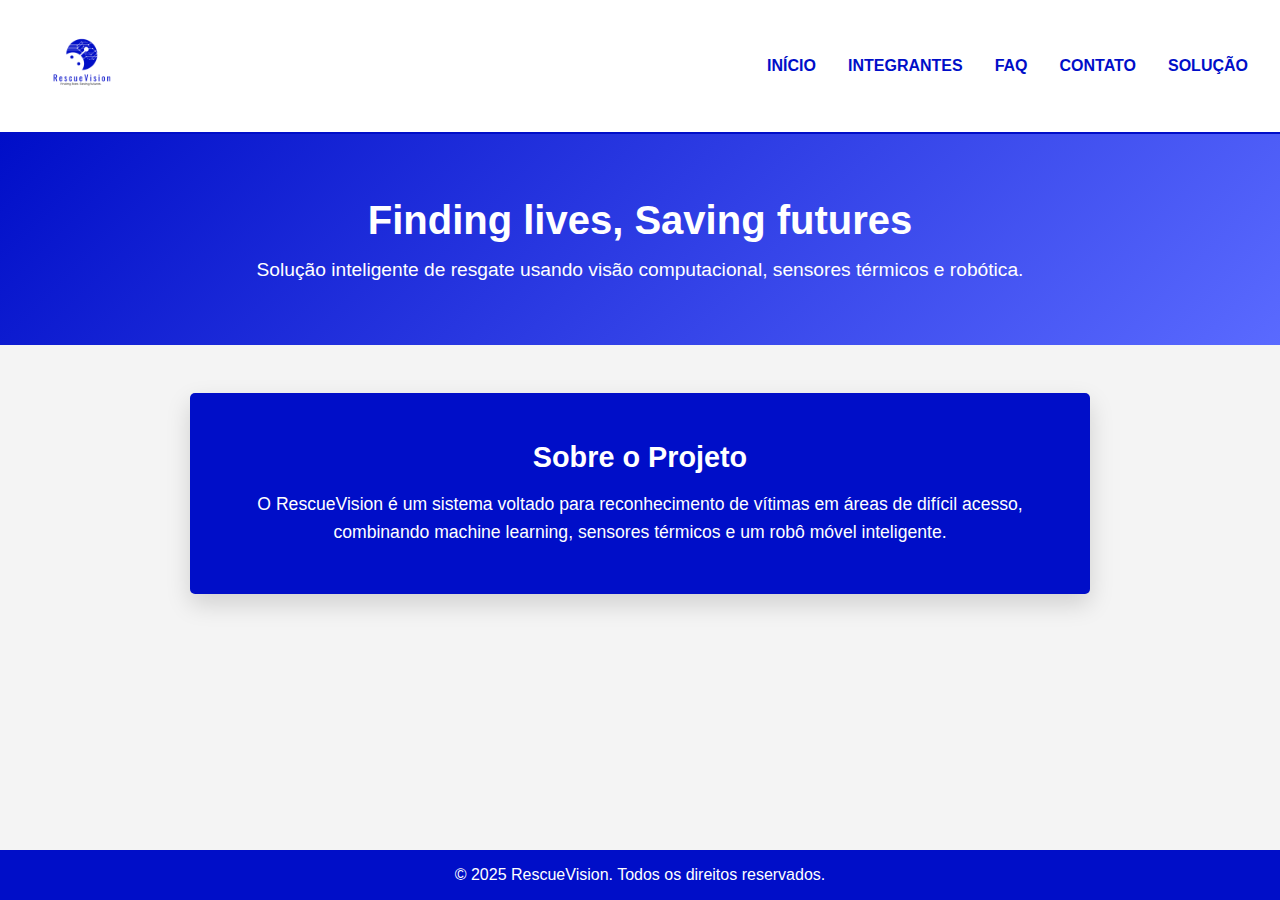
<file: index.html>
<!DOCTYPE html>
<html lang="pt-BR">
<head>
  <meta charset="UTF-8" />
  <meta name="viewport" content="width=device-width, initial-scale=1.0"/>
  <title>RescueVision - Início</title>
  <link rel="stylesheet" href="css/style.css"/>
</head>
<body>
  <div class="wrapper">
    <header>
      <nav class="navbar">
        <img src="img/logo RescueVision (1).png" alt="RescueVision Logo" class="logo" />
        <ul class="nav-links">
          <li><a href="index.html">INÍCIO</a></li>
          <li><a href="integrantes.html">INTEGRANTES</a></li>
          <li><a href="faq.html">FAQ</a></li>
          <li><a href="contato.html">CONTATO</a></li>
          <li><a href="solucao.html">SOLUÇÃO</a></li>
        </ul>
      </nav>
    </header>

    <main>
      <section class="hero">
        <h1>Finding lives, Saving futures</h1>
        <p>Solução inteligente de resgate usando visão computacional, sensores térmicos e robótica.</p>
      </section>

      <section class="sobre">
        <h2>Sobre o Projeto</h2>
        <p>
          O RescueVision é um sistema voltado para reconhecimento de vítimas em áreas de difícil acesso,
          combinando machine learning, sensores térmicos e um robô móvel inteligente.
        </p>
      </section>
    </main>

    <footer>
      <p>&copy; 2025 RescueVision. Todos os direitos reservados.</p>
    </footer>
  </div>

  <script src="js/chatbot.js"></script>
  <script src="js/script.js"></script>  
</body>
</html>
</file>
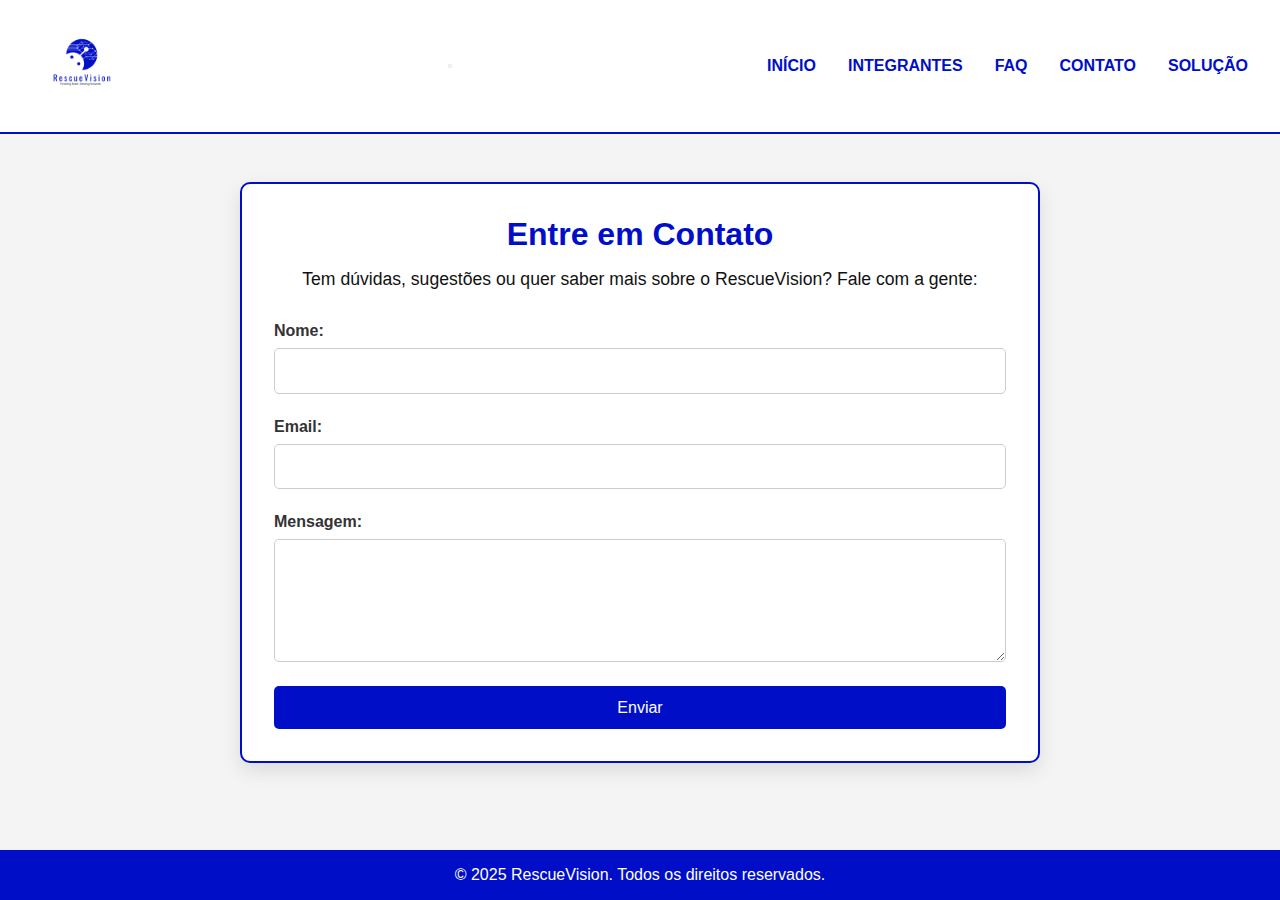
<file: contato.html>
<!DOCTYPE html>
<html lang="pt-BR">
<head>
  <meta charset="UTF-8" />
  <meta name="viewport" content="width=device-width, initial-scale=1.0"/>
  <title>RescueVision - Contato</title>
  <link rel="stylesheet" href="css/style.css"/>
  <link rel="stylesheet" href="css/contato.css"/>

  <link rel="shortcut icon" href="img/favicon_.png" type="image/x-icon">
</head>
<body>
  <div class="wrapper">
    <header>
      <nav class="navbar">
        <img src="img/logo RescueVision (1).png" alt="RescueVision Logo" class="logo" />

        <button class="menu-toggle" aria-label="Abrir menu">
          <span class="linha"></span>
          <span class="linha"></span>
          <span class="linha"></span>
        </button>

        <ul class="nav-links">
          <li><a href="index.html">INÍCIO</a></li>
          <li><a href="integrantes.html">INTEGRANTES</a></li>
          <li><a href="faq.html">FAQ</a></li>
          <li><a href="contato.html" class="ativo">CONTATO</a></li>
          <li><a href="solucao.html">SOLUÇÃO</a></li>
        </ul>
      </nav>
    </header>

    <main>
      <section class="contato">
        <h2>Entre em Contato</h2>
        <p>Tem dúvidas, sugestões ou quer saber mais sobre o RescueVision? Fale com a gente:</p>

        <div id="mensagem-feedback"></div>

        <form class="form-contato">
          <div class="campo-form">
            <label for="nome">Nome:</label>
            <input type="text" id="nome" name="nome"/>
          </div>

          <div class="campo-form">
            <label for="email">Email:</label>
            <input type="email" id="email" name="email"/>
          </div>

          <div class="campo-form">
            <label for="mensagem">Mensagem:</label>
            <textarea id="mensagem" name="mensagem" rows="5"></textarea>
          </div>

          <button type="submit" class="btn-enviar">Enviar</button>
        </form>
      </section>
    </main>

    <footer>
      <p>&copy; 2025 RescueVision. Todos os direitos reservados.</p>
    </footer>
  </div>

  <script src="js/chatbot.js"></script>
  <script src="js/script.js"></script>
  <script src="js/contato.js"></script>
</body>
</html>
</file>
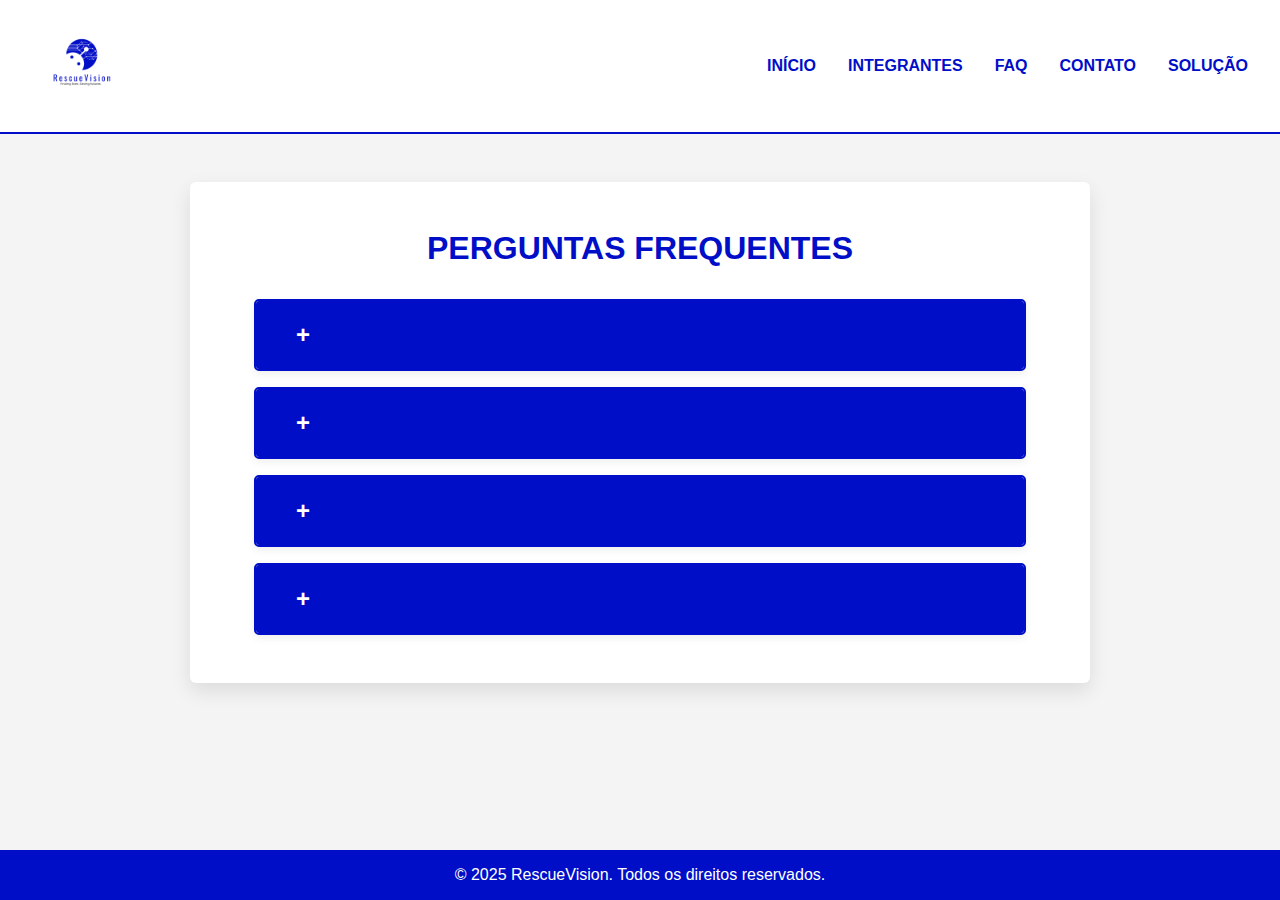
<file: faq.html>
<!DOCTYPE html>
<html lang="pt-BR">

<head>
  <meta charset="UTF-8" />
  <meta name="viewport" content="width=device-width, initial-scale=1.0" />
  <title>RescueVision - FAQ</title>
  <link rel="stylesheet" href="css/style.css" />
  <link rel="stylesheet" href="css/faq.css">
</head>

<body>
  <div class="wrapper">
    <header>
      <nav class="navbar">
        <img src="img/logo RescueVision (1).png" alt="RescueVision Logo" class="logo" />
        <ul class="nav-links">
          <li><a href="index.html">INÍCIO</a></li>
          <li><a href="integrantes.html">INTEGRANTES</a></li>
          <li><a href="faq.html">FAQ</a></li>
          <li><a href="contato.html">CONTATO</a></li>
          <li><a href="solucao.html">SOLUÇÃO</a></li>
        </ul>
      </nav>
    </header>

    <main>
      <section class="secao-faq">
        <h2>PERGUNTAS FREQUENTES</h2>
        <div class="lista-faq">

          <div class="item-faq">
            <button class="pergunta-faq"></button>
            <div class="resposta-faq">
              <p>Lorem ipsum dolor sit amet consectetur adipisicing elit. Impedit, consequatur doloribus dolore
                consectetur at esse iste facilis quod? Aliquid eveniet sapiente eum aut vitae assumenda cumque rem quos
                quisquam repellat.</p>
            </div>
          </div>

          <div class="item-faq">
            <button class="pergunta-faq"></button>
            <div class="resposta-faq">
              <p>Lorem ipsum dolor sit amet consectetur adipisicing elit. Necessitatibus consectetur molestias modi
                facere id tenetur error voluptatum, numquam provident. Doloremque magni temporibus officia porro,
                accusantium beatae provident iure dolorum unde?</p>
            </div>
          </div>

          <div class="item-faq">
            <button class="pergunta-faq"></button>
            <div class="resposta-faq">
              <p>Lorem ipsum dolor sit amet consectetur adipisicing elit. Unde quisquam alias quia earum dignissimos,
                voluptatibus temporibus aperiam excepturi expedita ab dolore laborum magnam deserunt aut animi possimus
                veniam ullam atque.</p>
            </div>
          </div>

          <div class="item-faq">
            <button class="pergunta-faq"></button>
            <div class="resposta-faq">
              <p>Lorem ipsum dolor sit amet consectetur adipisicing elit. Vitae omnis debitis sunt libero temporibus
                nobis nostrum unde. Pariatur magnam eum commodi earum quibusdam laudantium voluptatem officiis? Eius
                voluptate reiciendis repellendus.</p>
            </div>
          </div>

        </div>
      </section>
    </main>

    <footer>
      <p>&copy; 2025 RescueVision. Todos os direitos reservados.</p>
    </footer>
  </div>

  <script src="js/faq.js"></script>
  <script src="js/script.js"></script>
</body>

</html>
</file>
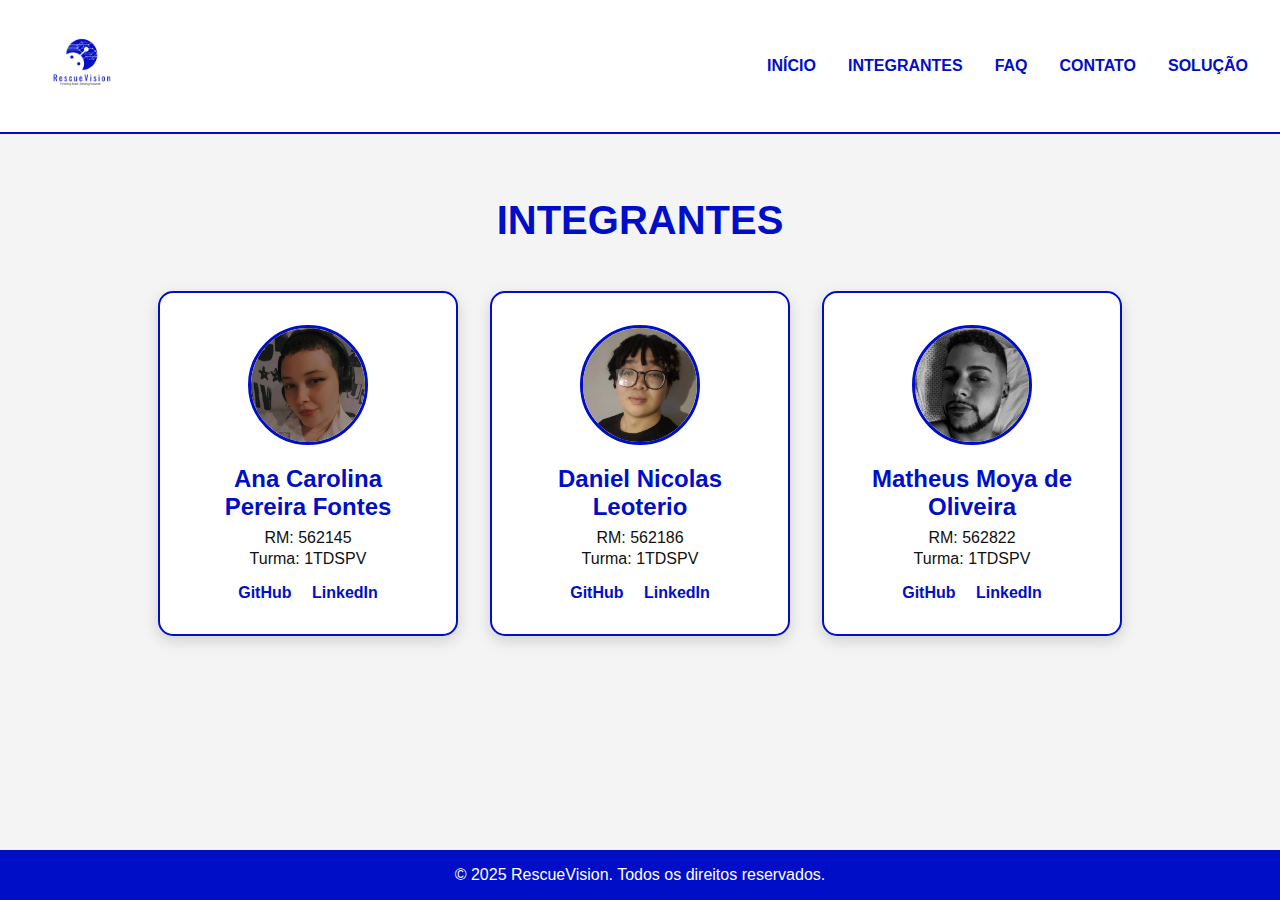
<file: integrantes.html>
<!DOCTYPE html>
<html lang="pt-BR">
<head>
  <meta charset="UTF-8" />
  <meta name="viewport" content="width=device-width, initial-scale=1.0"/>
  <title>RescueVision - Integrantes</title>
  <link rel="stylesheet" href="css/style.css"/>
  <link rel="stylesheet" href="css/integrantes.css"/>
</head>
<body>
  <div class="wrapper">
    <header>
      <nav class="navbar">
        <img src="img/logo RescueVision (1).png" alt="RescueVision Logo" class="logo" />
        <ul class="nav-links">
          <li><a href="index.html">INÍCIO</a></li>
          <li><a href="integrantes.html">INTEGRANTES</a></li>
          <li><a href="faq.html">FAQ</a></li>
          <li><a href="contato.html">CONTATO</a></li>
          <li><a href="solucao.html">SOLUÇÃO</a></li>
        </ul>
      </nav>
    </header>

    <main>
      <section class="integrantes">
        <h2>INTEGRANTES</h2>
        <div class="cards-container">
          <div class="card">
            <img src="img/carolina.jpeg" alt="Foto Ana Carolina" class="foto-perfil">
            <h3>Ana Carolina Pereira Fontes</h3>
            <p>RM: 562145</p>
            <p>Turma: 1TDSPV</p>
            <div class="links">
              <a target="_blank" href="#">GitHub</a>
              <a target="_blank" href="#">LinkedIn</a>
            </div>
          </div>
          <div class="card">
            <img src="img/euDaniel.jpg" alt="Foto Daniel Nicolas" class="foto-perfil">
            <h3>Daniel Nicolas Leoterio</h3>
            <p>RM: 562186</p>
            <p>Turma: 1TDSPV</p>
            <div class="links">
              <a target="_blank" href="#">GitHub</a>
              <a target="_blank" href="#">LinkedIn</a>
            </div>
          </div>
          <div class="card">
            <img src="img/moya.jpg" alt="Foto Matheus Moya" class="foto-perfil">
            <h3>Matheus Moya de Oliveira</h3>
            <p>RM: 562822</p>
            <p>Turma: 1TDSPV</p>
            <div class="links">
              <a target="_blank" href="#">GitHub</a>
              <a target="_blank" href="#">LinkedIn</a>
            </div>
          </div>
        </div>
      </section>
    </main>

    <footer>
      <p>&copy; 2025 RescueVision. Todos os direitos reservados.</p>
    </footer>
  </div>

  <script src="js/script.js"></script>
</body>
</html>
</file>
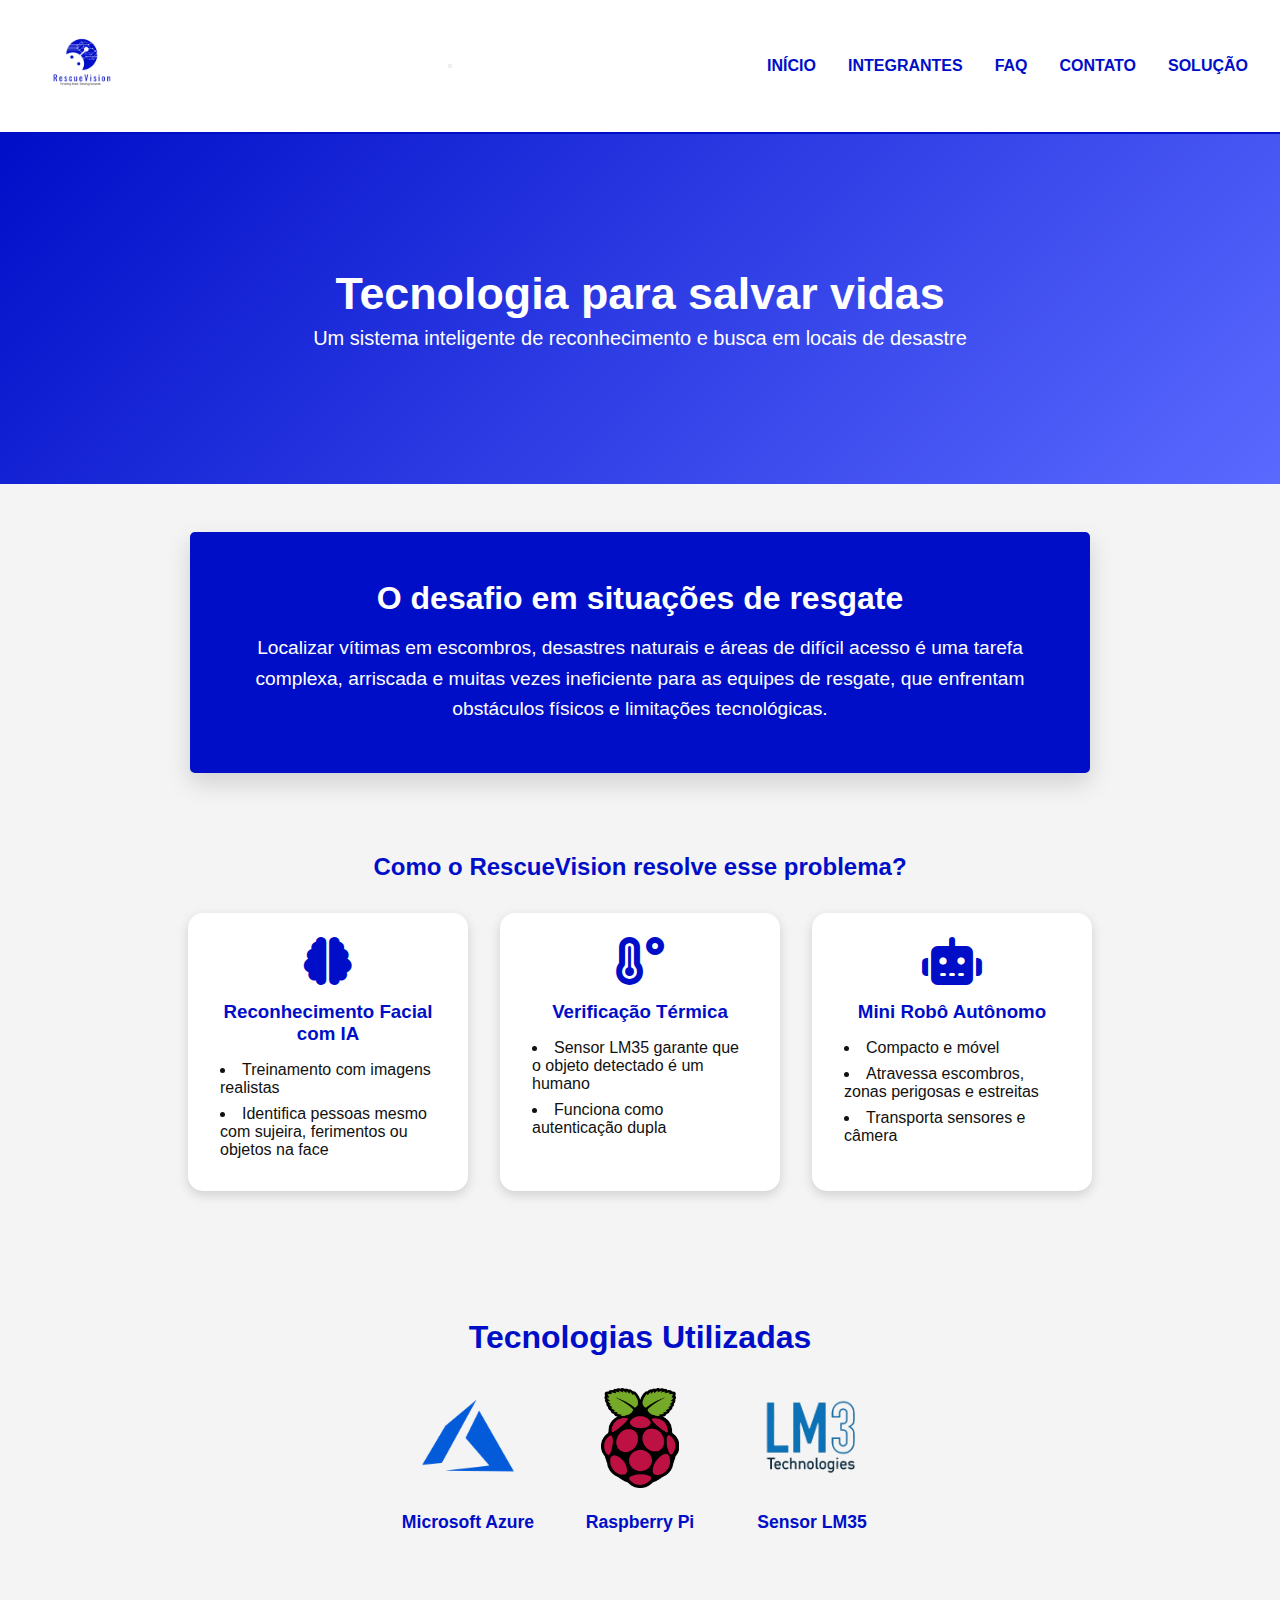
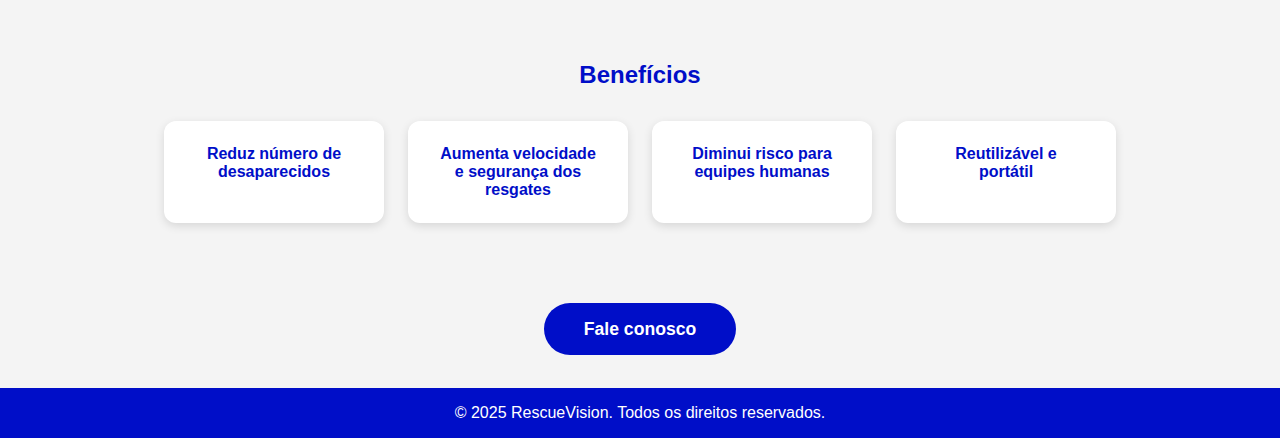
<file: solucao.html>
<!DOCTYPE html>
<html lang="pt-BR">
<head>
  <meta charset="UTF-8" />
  <meta name="viewport" content="width=device-width, initial-scale=1" />
  <title>RescueVision - Solução</title>
  <link rel="stylesheet" href="css/style.css" />
  <link rel="stylesheet" href="css/solucao.css" />
  
  <link rel="shortcut icon" href="img/favicon_.png" type="image/x-icon">
  <link rel="stylesheet" href="https://cdnjs.cloudflare.com/ajax/libs/font-awesome/6.5.0/css/all.min.css" />
</head>

<body>
  <div class="wrapper">
    <header>
      <nav class="navbar">
        <img src="img/logo RescueVision (1).png" alt="RescueVision Logo" class="logo" />
        <button class="menu-toggle" aria-label="Abrir menu">
          <span class="linha"></span>
          <span class="linha"></span>
          <span class="linha"></span>
        </button>
        <ul class="nav-links">
          <li><a href="index.html">INÍCIO</a></li>
          <li><a href="integrantes.html">INTEGRANTES</a></li>
          <li><a href="faq.html">FAQ</a></li>
          <li><a href="contato.html">CONTATO</a></li>
          <li><a href="solucao.html" class="ativo">SOLUÇÃO</a></li>
        </ul>
      </nav>
    </header>

    <main>
      <section class="hero-section">
        <div class="overlay"></div>
        <div class="hero-content">
          <h1>Tecnologia para salvar vidas</h1>
          <p>Um sistema inteligente de reconhecimento e busca em locais de desastre</p>
        </div>
      </section>

      <section class="problema sobre">
        <h2>O desafio em situações de resgate</h2>
        <p>
          Localizar vítimas em escombros, desastres naturais e áreas de difícil acesso é uma tarefa complexa, arriscada e muitas vezes ineficiente para as equipes de resgate, que enfrentam obstáculos físicos e limitações tecnológicas.
        </p>
      </section>

      <section class="solucao">
        <h2>Como o RescueVision resolve esse problema?</h2>
        <div class="cards-solucao">
          <div class="card-solucao">
            <i class="fa-solid fa-brain icone-solucao"></i>
            <h3>Reconhecimento Facial com IA</h3>
            <ul>
              <li>Treinamento com imagens realistas</li>
              <li>Identifica pessoas mesmo com sujeira, ferimentos ou objetos na face</li>
            </ul>
          </div>

          <div class="card-solucao">
            <i class="fa-solid fa-temperature-high icone-solucao"></i>
            <h3>Verificação Térmica</h3>
            <ul>
              <li>Sensor LM35 garante que o objeto detectado é um humano</li>
              <li>Funciona como autenticação dupla</li>
            </ul>
          </div>

          <div class="card-solucao">
            <i class="fa-solid fa-robot icone-solucao"></i>
            <h3>Mini Robô Autônomo</h3>
            <ul>
              <li>Compacto e móvel</li>
              <li>Atravessa escombros, zonas perigosas e estreitas</li>
              <li>Transporta sensores e câmera</li>
            </ul>
          </div>
        </div>
      </section>

      <section class="tecnologias">
        <h2>Tecnologias Utilizadas</h2>
        <div class="tecnologias-logos">
          <div class="tec-item">
            <img src="img/azure.png" alt="Microsoft Azure" />
            <p>Microsoft Azure</p>
          </div>
          <div class="tec-item">
            <img src="img/pi.png" alt="Raspberry Pi" />
            <p>Raspberry Pi</p>
          </div>
          <div class="tec-item">
            <img src="img/lm3.png" alt="Sensor LM35" />
            <p>Sensor LM35</p>
          </div>
        </div>
      </section>

      <section class="beneficios">
        <h2>Benefícios</h2>
        <div class="cards-beneficios">
          <div class="card-beneficio">Reduz número de desaparecidos</div>
          <div class="card-beneficio">Aumenta velocidade e segurança dos resgates</div>
          <div class="card-beneficio">Diminui risco para equipes humanas</div>
          <div class="card-beneficio">Reutilizável e portátil</div>
        </div>
      </section>

      <section class="contato-final">
        <a href="contato.html" class="btn-contato">Fale conosco</a>
      </section>
    </main>

    <footer>
      <p>&copy; 2025 RescueVision. Todos os direitos reservados.</p>
    </footer>
  </div>

  <script src="js/chatbot.js"></script>
  <script src="js/script.js"></script>
</body>
</html>
</file>
<file: css/style.css>
:root {
  --cor-primaria: #000ec8;
  --cor-secundaria: #ffffff;
  --cor-neutra: #f4f4f4;
  --cor-gradiente: linear-gradient(135deg, #000ec8, #5a6aff);
  --fonte: 'Segoe UI', sans-serif;
}

* {
  margin: 0;
  padding: 0;
  box-sizing: border-box;
}

html, body {
  height: 100%;
  font-family: var(--fonte);
  background-color: var(--cor-neutra);
  color: #111;
}

.wrapper {
  display: flex;
  flex-direction: column;
  min-height: 100vh;
}

header {
  background-color: #ffffff;
  padding: 1rem 2rem;
  border-bottom: 2px solid var(--cor-primaria);
}

.navbar {
  display: flex;
  align-items: center;
  justify-content: space-between;
  flex-wrap: wrap;
}

.logo {
  height: 100px;
  width: auto;
}

.nav-links {
  list-style: none;
  display: flex;
  gap: 2rem;
  flex-wrap: wrap;
}

.nav-links a {
  color: var(--cor-primaria);
  text-decoration: none;
  font-weight: bold;
  transition: color 0.3s;
}

.nav-links a:hover {
  color: #5a6aff;
}

main {
  flex: 1;
}

.hero {
  background: var(--cor-gradiente);
  color: white;
  text-align: center;
  padding: 4rem 2rem;
}

.hero h1 {
  font-size: 2.5rem;
  margin-bottom: 1rem;
}

.hero p {
  font-size: 1.2rem;
}

.sobre {
  background: var(--cor-primaria);
  color: white;
  padding: 3rem 2rem;
  border-radius: 5px;
  max-width: 900px;
  margin: 3rem auto;
  box-shadow: 0 10px 25px rgba(0, 0, 0, 0.15);
  text-align: center;
}

.sobre h2 {
  font-size: 2rem;
  margin-bottom: 1rem;
}

.sobre p {
  font-size: 1.2rem;
  line-height: 1.6;
}

footer {
  background-color: var(--cor-primaria);
  color: white;
  text-align: center;
  padding: 1rem;
}

/* ===== BREAKPOINTS/RESPONSIVIDADE ===== */

@media (max-width: 600px) {
  .navbar {
    flex-direction: column;
    align-items: center;
    gap: 1rem;
  }

  .nav-links {
    flex-direction: column;
    align-items: center;
    gap: 0.5rem;
  }

  .logo {
    height: 80px;
  }

  .hero h1 {
    font-size: 1.6rem;
  }

  .hero p,
  .sobre p {
    font-size: 1rem;
  }

  .sobre h2 {
    font-size: 1.5rem;
  }

  .sobre {
    padding: 2rem 1rem;
  }
}

@media (min-width: 600px) {
  .hero h1 {
    font-size: 2rem;
  }

  .sobre h2 {
    font-size: 1.8rem;
  }

  .sobre p {
    font-size: 1.1rem;
  }
}

@media (min-width: 768px) {
  .hero h1 {
    font-size: 2.2rem;
  }

  .sobre {
    padding: 3rem 2rem;
  }

  .nav-links {
    flex-direction: row;
    justify-content: flex-end;
  }
}

@media (min-width: 992px) {
  .hero h1 {
    font-size: 2.5rem;
  }

  .hero p {
    font-size: 1.2rem;
  }

  .sobre {
    max-width: 900px;
    padding: 3rem 2rem;
    margin-left: auto;
    margin-right: auto;
  }
}

@media (min-width: 1300px) {
  .logo {
    height: 110px;
  }

  .hero {
    padding: 5rem 2rem;
  }

  .sobre {
    max-width: 900px;
    padding: 4rem 2rem;
    margin-left: auto;
    margin-right: auto;
  }

  .sobre h2 {
    font-size: 2.4rem;
  }

  .sobre p {
    font-size: 1.3rem;
  }
}
</file>
<file: css/contato.css>
.contato {
  max-width: 800px;
  margin: 3rem auto;
  padding: 2rem;
  background-color: #fff;
  border: 2px solid var(--cor-primaria);
  border-radius: 10px;
  box-shadow: 0 8px 20px rgba(0, 0, 0, 0.1);
  text-align: center;
}

.contato h2 {
  color: var(--cor-primaria);
  font-size: 2rem;
  margin-bottom: 1rem;
}

.contato p {
  font-size: 1.1rem;
  margin-bottom: 2rem;
}

.form-contato {
  display: flex;
  flex-direction: column;
  gap: 1.5rem;
}

.campo-form {
  display: flex;
  flex-direction: column;
  text-align: left;
}

.campo-form label {
  font-weight: bold;
  margin-bottom: 0.5rem;
  color: #333;
}

.campo-form input,
.campo-form textarea {
  padding: 0.8rem;
  border-radius: 5px;
  border: 1px solid #ccc;
  font-size: 1rem;
}

.campo-form input:focus,
.campo-form textarea:focus {
  border-color: var(--cor-primaria);
  outline: none;
}

.btn-enviar {
  background-color: var(--cor-primaria);
  color: white;
  padding: 0.8rem 2rem;
  font-size: 1rem;
  border: none;
  border-radius: 5px;
  cursor: pointer;
  transition: background 0.3s;
}

.btn-enviar:hover {
  background-color: #5a6aff;
}
</file>
<file: css/faq.css>
.secao-faq {
  max-width: 1100px;
  margin: 3rem auto;
  background-color: var(--cor-secundaria);
  padding: 2rem;
  border-radius: 6px;
  box-shadow: 0 8px 20px rgba(0, 0, 0, 0.1);
  font-family: var(--fonte);
  color: #111;
}

.secao-faq h2 {
  text-align: center;
  color: var(--cor-primaria);
  font-size: 2rem;
  margin-bottom: 2rem;
  font-weight: bold;
}

.lista-faq {
  display: flex;
  flex-direction: column;
  gap: 1rem;
}

.item-faq {
  border: 2px solid var(--cor-primaria);
  border-radius: 5px;
  overflow: hidden;
  background-color: var(--cor-neutra);
  box-shadow: 0 3px 8px rgba(0, 0, 0, 0.07);
  transition: box-shadow 0.3s ease;
}

.item-faq:hover {
  box-shadow: 0 6px 18px rgba(0, 0, 200, 0.3);
}

.pergunta-faq {
  width: 100%;
  background-color: var(--cor-primaria);
  color: var(--cor-secundaria);
  border: none;
  padding: 1rem 1.5rem;
  text-align: left;
  font-size: 1.25rem;
  cursor: pointer;
  font-weight: 600;
  outline-offset: 2px;
  transition: background-color 0.3s ease;
  display: flex;
  justify-content: space-between;
  align-items: center;
}

.pergunta-faq:hover,
.pergunta-faq:focus {
  background-color: #0000b0;
}

.pergunta-faq::after {
  content: '+';
  font-size: 1.5rem;
  font-weight: bold;
  transition: transform 0.3s ease;
}

.resposta-faq {
  max-height: 0;
  overflow: hidden;
  padding: 0 1.5rem;
  background-color: var(--cor-secundaria);
  transition: max-height 0.4s ease, padding 0.4s ease;
  font-size: 1.1rem;
  line-height: 1.5;
  color: #222;
}

.item-faq.aberto .resposta-faq {
  max-height: 500px;
  padding: 1rem 1.5rem 1.5rem 1.5rem;
}

.item-faq.aberto .pergunta-faq::after {
  content: '−';
  transform: rotate(180deg);
}

/* ===== BREAKPOINTS/RESPONSIVIDADE ===== */

@media (max-width: 600px) {
  .secao-faq {
    margin: 2rem 1rem;
    padding: 1.5rem;
  }

  .secao-faq h2 {
    font-size: 1.5rem;
  }

  .pergunta-faq {
    font-size: 1rem;
    padding: 0.75rem 1rem;
  }

  .resposta-faq {
    font-size: 0.95rem;
    padding: 0 1rem;
  }

  .item-faq.aberto .resposta-faq {
    padding: 0.75rem 1rem 1rem 1rem;
  }
}

@media (min-width: 600px) {
  .secao-faq h2 {
    font-size: 1.8rem;
  }

  .pergunta-faq {
    font-size: 1.15rem;
  }

  .resposta-faq {
    font-size: 1rem;
  }
}

@media (min-width: 768px) {
  .secao-faq {
    padding: 2.5rem 3rem;
  }

  .pergunta-faq {
    font-size: 1.25rem;
    padding: 1rem 2rem;
  }

  .resposta-faq {
    font-size: 1.1rem;
  }
}

@media (min-width: 992px) {
  .secao-faq {
    max-width: 900px;
    margin: 3rem auto;
    padding: 3rem 4rem;
  }

  .secao-faq h2 {
    font-size: 2rem;
  }

  .pergunta-faq {
    font-size: 1.3rem;
    padding: 1.25rem 2.5rem;
  }

  .resposta-faq {
    font-size: 1.15rem;
  }
}

@media (min-width: 1300px) {
  .secao-faq {
    padding: 3.5rem 5rem;
  }

  .secao-faq h2 {
    font-size: 2.2rem;
  }

  .pergunta-faq {
    font-size: 1.4rem;
    padding: 1.5rem 3rem;
  }

  .resposta-faq {
    font-size: 1.2rem;
  }
}
</file>
<file: css/integrantes.css>
.integrantes {
  padding: 4rem 2rem;
  text-align: center;
  background-color: var(--cor-neutra);
}

.integrantes h2 {
  font-size: 2.5rem;
  color: var(--cor-primaria);
  margin-bottom: 3rem;
}

.cards-container {
  display: flex;
  flex-wrap: wrap;
  justify-content: center;
  gap: 2rem;
}

.card {
  background-color: white;
  border: 2px solid var(--cor-primaria);
  border-radius: 15px;
  padding: 2rem;
  width: 300px;
  box-shadow: 0 5px 15px rgba(0, 0, 0, 0.15);
  transition: transform 0.3s;
}

.card:hover {
  transform: translateY(-5px);
}

.foto-perfil {
  width: 120px;
  height: 120px;
  border-radius: 50%;
  object-fit: cover;
  margin-bottom: 1rem;
  border: 3px solid var(--cor-primaria);
}

.card h3 {
  font-size: 1.5rem;
  color: var(--cor-primaria);
  margin-bottom: 0.5rem;
}

.card p {
  font-size: 1rem;
  margin: 0.2rem 0;
}

.links {
  margin-top: 1rem;
}

.links a {
  display: inline-block;
  margin: 0 0.5rem;
  text-decoration: none;
  font-weight: bold;
  color: var(--cor-primaria);
  transition: color 0.3s;
}

.links a:hover {
  color: #5a6aff;
}
</file>
<file: css/solucao.css>
.hero-section {
  position: relative;
  height: 350px;
  color: white;
  display: flex;
  justify-content: center;
  align-items: center;
  text-align: center;
  padding: 0 1rem;
}

.hero-section .overlay {
  position: absolute;
  inset: 0;
  background: var(--cor-gradiente);
  z-index: 1;
}

.hero-content {
  position: relative;
  z-index: 2;
  max-width: 700px;
}

.hero-logo {
  width: 150px;
  margin-bottom: 1rem;
}

.hero-section h1 {
  font-size: 2.8rem;
  margin-bottom: 0.5rem;
}

.hero-section p {
  font-size: 1.25rem;
  font-weight: 300;
}

.problema {
  background-color: var(--cor-neutra);
  padding: 3rem 1rem;
  text-align: center;
  max-width: 900px;
  margin: 0 auto 3rem auto;
  font-size: 1.15rem;
  color: #111;
}

.problema.sobre {
  background: var(--cor-primaria);
  color: white;
  padding: 3rem 2rem;
  border-radius: 5px;
  max-width: 900px;
  margin: 3rem auto;
  box-shadow: 0 10px 25px rgba(0, 0, 0, 0.15);
  text-align: center;
}

.problema.sobre h2 {
  font-size: 2rem;
  margin-bottom: 1rem;
}

.problema.sobre p {
  font-size: 1.2rem;
  line-height: 1.6;
}

.solucao {
  padding: 2rem 1rem;
  max-width: 1100px;
  margin: 0 auto 3rem auto;
}

.solucao h2 {
  text-align: center;
  margin-bottom: 2rem;
  color: var(--cor-primaria);
}

.cards-solucao {
  display: flex;
  gap: 2rem;
  flex-wrap: wrap;
  justify-content: center;
}

.card-solucao {
  background: #fff;
  border-radius: 15px;
  padding: 1.5rem 2rem;
  width: 280px;
  box-shadow: 0 4px 12px rgba(0, 0, 0, 0.15);
  text-align: center;
  transition: transform 0.3s ease;
}

.card-solucao:hover {
  transform: translateY(-8px);
}

.icone-solucao {
  font-size: 3rem;
  color: var(--cor-primaria);
  margin-bottom: 1rem;
}

.card-solucao h3 {
  margin-bottom: 1rem;
  color: var(--cor-primaria);
}

.card-solucao ul {
  list-style: disc inside;
  text-align: left;
  color: #111;
  font-size: 1rem;
  padding-left: 0;
}

.card-solucao ul li {
  margin-bottom: 0.5rem;
}

.tecnologias {
  background-color: var(--cor-neutra);
  padding: 3rem 1rem;
  max-width: 1100px;
  margin: 0 auto 3rem auto;
  text-align: center;
}

.tecnologias h2 {
  font-size: 2rem;
  margin-bottom: 2rem;
  color: var(--cor-primaria);
}

.tecnologias-logos {
  display: flex;
  flex-wrap: wrap;
  justify-content: center;
  gap: 2rem;
}

.tec-item {
  display: flex;
  flex-direction: column;
  align-items: center;
  width: 140px;
  text-align: center;
  color: #111;
  font-weight: 600;
}

.tec-item img {
  width: 100px;
  height: 100px;
  object-fit: contain;
  margin-bottom: 1rem;
}

.tec-item p {
  font-size: 1.1rem;
  font-weight: 600;
  color: var(--cor-primaria);
  margin-top: 0.5rem;
}

.beneficios {
  padding: 2rem 1rem 3rem 1rem;
  max-width: 1100px;
  margin: 0 auto 3rem auto;
  text-align: center;
}

.beneficios h2 {
  margin-bottom: 2rem;
  color: var(--cor-primaria);
}

.cards-beneficios {
  display: flex;
  flex-wrap: wrap;
  justify-content: center;
  gap: 1.5rem;
}

.card-beneficio {
  background-color: #fff;
  border-radius: 12px;
  padding: 1.5rem 2rem;
  width: 220px;
  box-shadow: 0 3px 10px rgba(0, 0, 0, 0.12);
  font-weight: 600;
  color: var(--cor-primaria);
  transition: background-color 0.3s ease, color 0.3s ease;
  cursor: default;
}

.card-beneficio:hover {
  background-color: var(--cor-primaria);
  color: white;
}

.contato-final {
  text-align: center;
  margin-bottom: 3rem;
}

.btn-contato {
  background-color: var(--cor-primaria);
  color: white;
  padding: 1rem 2.5rem;
  border-radius: 30px;
  font-weight: 700;
  font-size: 1.1rem;
  text-decoration: none;
  transition: background-color 0.3s ease;
}

.btn-contato:hover {
  background-color: #5a6aff;
}

@media (max-width: 768px) {
  .cards-solucao,
  .cards-beneficios,
  .tecnologias-logos {
    flex-direction: column;
    align-items: center;
  }

  .card-solucao,
  .card-beneficio,
  .tec-item {
    width: 100%;
    max-width: 320px;
  }

  .hero-section h1 {
    font-size: 2rem;
  }

  .hero-section p {
    font-size: 1rem;
  }
}

@media (max-width: 600px) {
  .problema.sobre {
    padding: 2rem 1rem;
    margin: 2rem 1rem;
  }

  .problema.sobre h2 {
    font-size: 1.5rem;
  }

  .problema.sobre p {
    font-size: 1rem;
  }

  .tec-item {
    width: 100px;
  }

  .tec-item img {
    width: 80px;
    height: 80px;
  }
}
</file>
